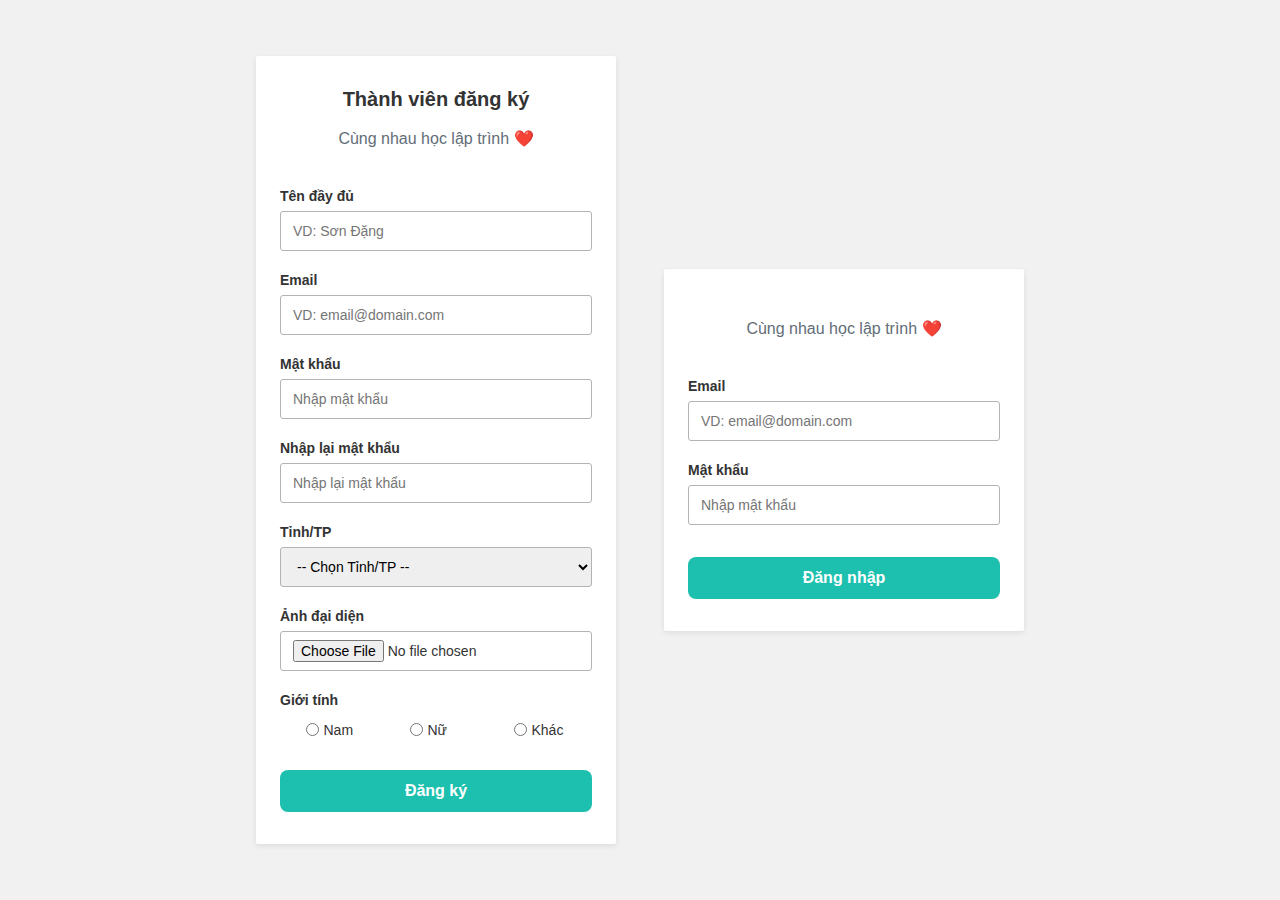
<file: form_1/index.html>
<!DOCTYPE html>
<html lang="en">

<head>
    <meta charset="UTF-8">
    <meta http-equiv="X-UA-Compatible" content="IE=edge">
    <meta name="viewport" content="width=device-width, initial-scale=1.0">
    <title>Validation Form</title>

    <link rel="stylesheet" href="./asssets/css/style.css">
</head>

<body>
    <div class="main">
        <form action="" method="post" class="form" id="form-1">
            <h3 class="heading">Thành viên đăng ký</h3>
            <p class="description">Cùng nhau học lập trình ❤️</p>

            <div class="spacer"></div>

            <div class="form-group">
                <label for="fullname" class="form-lable">Tên đầy đủ</label>
                <input class="form-control" id="fullname" name="fullname" type="text" placeholder="VD: Sơn Đặng">
                <span class="form-message"></span>
            </div>

            <div class="form-group">
                <label for="email" class="form-lable">Email</label>
                <input class="form-control" id="email" name="email" type="text" placeholder="VD: email@domain.com">
                <span class="form-message"></span>
            </div>

            <div class="form-group">
                <label for="password" class="form-lable">Mật khẩu</label>
                <input class="form-control" id="password" name="password" type="password" placeholder="Nhập mật khẩu">
                <span class="form-message"></span>
            </div>

            <div class="form-group">
                <label for="password_confirmation" class="form-lable">Nhập lại mật khẩu</label>
                <input class="form-control" id="password_confirmation" name="password_confirmation" type="password"
                    placeholder="Nhập lại mật khẩu">
                <span class="form-message"></span>
            </div>

            <div class="form-group">
                <label for="province" class="form-lable">Tỉnh/TP</label>
                <select class="form-control" id="province" name="province">
                    <option value=""> -- Chọn Tỉnh/TP -- </option>
                    <option value="BD"> Bình Dương </option>
                    <option value="HCM"> Tp Hồ Chí Minh </option>
                    <option value="HN"> Hà Nội </option>
                </select>
                <span class="form-message"></span>
            </div>

            <div class="form-group">
                <label for="avatar" class="form-lable">Ảnh đại diện</label>
                <input class="form-control" id="avatar" name="avatar" type="file"
                    placeholder="Nhập lại mật khẩu">
                <span class="form-message"></span>
            </div>

            <div class="form-group">
                <label for="" class="form-lable">Giới tính</label>

                <div class="gender-control">
                    <div class="gender-group">
                        <input id="male-gender" class="" name="gender" value="male" type="radio">
                        <label class="gender" for="male-gender">Nam</label>
                        <!-- <div class="gender">Nam</div> -->
                    </div>
    
                    <div class="gender-group">
                        <input id="female-gender" class="" name="gender" value="female" type="radio">
                        <label class="gender" for="female-gender">Nữ</label>
                    </div>
    
                    <div class="gender-group">
                        <input id="other-gender" class="" name="gender" value="other" type="radio">
                        <label class="gender" for="other-gender">Khác</label>
                    </div>
                </div>
                
                <span class="form-message"></span>
            </div>

            
            <button class="form-submit">Đăng ký</button>
        </form>

        <form action="" method="post" class="form" id="form-2">
            <p class="description">Cùng nhau học lập trình ❤️</p>

            <div class="spacer"></div>

            <div class="form-group">
                <label for="email-2" class="form-lable">Email</label>
                <input class="form-control" id="email-2" name="email-2" type="text" placeholder="VD: email@domain.com">
                <span class="form-message"></span>
            </div>

            <div class="form-group">
                <label for="password-2" class="form-lable">Mật khẩu</label>
                <input class="form-control" id="password-2" name="password-2" type="password" placeholder="Nhập mật khẩu">
                <span class="form-message"></span>
            </div>

            
            <button class="form-submit">Đăng nhập</button>
        </form>
    </div>

    <script src="./validator.js"></script>
    <script>
        Validator({
            form: '#form-1',
            errorSelector: '.form-message',
            formGroupSelector: '.form-group',
            rules: [
                Validator.isRequired('#fullname', 'Vui lòng nhập Họ tên'),

                Validator.isRequired('#email', 'Vui lòng nhập email'),
                Validator.isEmail('#email', 'Email của bạn không hợp lệ'),

                Validator.isRequired('#password', 'Vui lòng nhập mật khẩu'),
                Validator.minLength('#password', 6, 20),

                Validator.isRequired('#password_confirmation', 'Vui lòng xác nhận mật khẩu'),
                Validator.isConfirmed('#password_confirmation', function () {
                    return document.querySelector('#form-1 #password').value;
                }, 'Mật khẩu xác nhận không chính xác'),
                Validator.minLength('#password_confirmation', 6, 20),

                Validator.isRequired('input[name="gender"]', 'Vui lòng xác nhận giới tính'),

                Validator.isRequired('#province', 'Vui lòng xác nhận Tỉnh/TP của bạn'),

                Validator.isRequired('#avatar'),
            ],
            onSubmit: function (data) {
                console.log(data);
            },
        });

        Validator({
            form: '#form-2',
            errorSelector: '.form-message',
            formGroupSelector: '.form-group',
            rules: [
                Validator.isRequired('#email-2', 'Vui lòng nhập email'),
                Validator.isEmail('#email-2', 'Email của bạn không hợp lệ'),

                Validator.isRequired('#password-2', 'Mật khẩu của bạn không đúng'),
                Validator.minLength('#password-2', 6, 20),
            ],
            onSubmit: function (data) {
                console.log(data);
            },
        });

        
    </script>
</body>

</html>
</file>
<file: form_1/asssets/css/style.css>
* {
    margin: 0;
    padding: 0;
    box-sizing: border-box;
}

html {
    color: #333;
    font-size: 62.5%;
    font-family: "Open Sans", sans-serif;
}

.main {
    background: #f1f1f1;
    min-height: 100vh;
    display: flex;
    justify-content: center;
    align-items: center;
}

.form {
    align-self: center;
    background: #fff;
    border-radius: 2px;
    box-shadow: 0 2px 5px 0 rgba(51, 62, 73, 0.1);
    margin: 24px;
    min-height: 100px;
    padding: 32px 24px;
    text-align: center;
    width: 360px;
}

.form .heading {
    font-size: 2rem;
}

.form .description {
    color: #636d77;
    line-height: 2.4rem;
    font-size: 1.6rem;
    font-weight: lighter;
    font-weight: 300;
    margin-top: 16px;
    text-align: center;
}

.form-group {
    display: flex;
    flex-direction: column;
    margin-bottom: 16px;
}

.form-lable,
.form-message {
    text-align: left;
}

.form-lable {
    font-size: 1.4rem;
    font-weight: 700;
    line-height: 1.8rem;
    padding-bottom: 6px;
}

.form-control {
    border: 1px solid #b3b3b3;
    border-radius: 3px;
    font-size: 1.4rem;
    height: 40px;
    padding: 8px 12px;
    outline: none;
    /* margin-left: 5px; */
}

.form-control:hover {
    border-color: #1dbfaf;
}

.gender-control {
    margin-top: 8px;
    display: flex;  
    flex-direction: row;
    justify-content: space-around;
    align-items: center;
}

.gender-group {
    position: relative;
    margin-left: -40px;
} 

.gender-group .gender {
    position: absolute;
    display: inline-block;
    font-size: 1.4rem;
    margin-top: -1px;
    margin-left: 5px;
}

.form-group.invalid .form-control {
    border-color: #f33a58;
}

.form-group.invalid .form-message {
    color: #f33a58;
}

.form-message {
    font-size: 1.2rem;
    line-height: 1.6rem;
    padding: 4px 0 0;
}

.form-submit {
    background-color: #1dbfaf;
    border: none;
    color: #fff;
    font-weight: 600;
    margin-top: 12px;
    padding: 12px 16px;
    outline: none;
    width: 100%;
    font-size: 1.6rem;
    border-radius: 8px;
    cursor: pointer;
}

.form-submit:hover {
    opacity: 0.9;
    /* background-color: #1ac7b6; */
}

.spacer {
    margin-top: 36px;
  }
</file>
